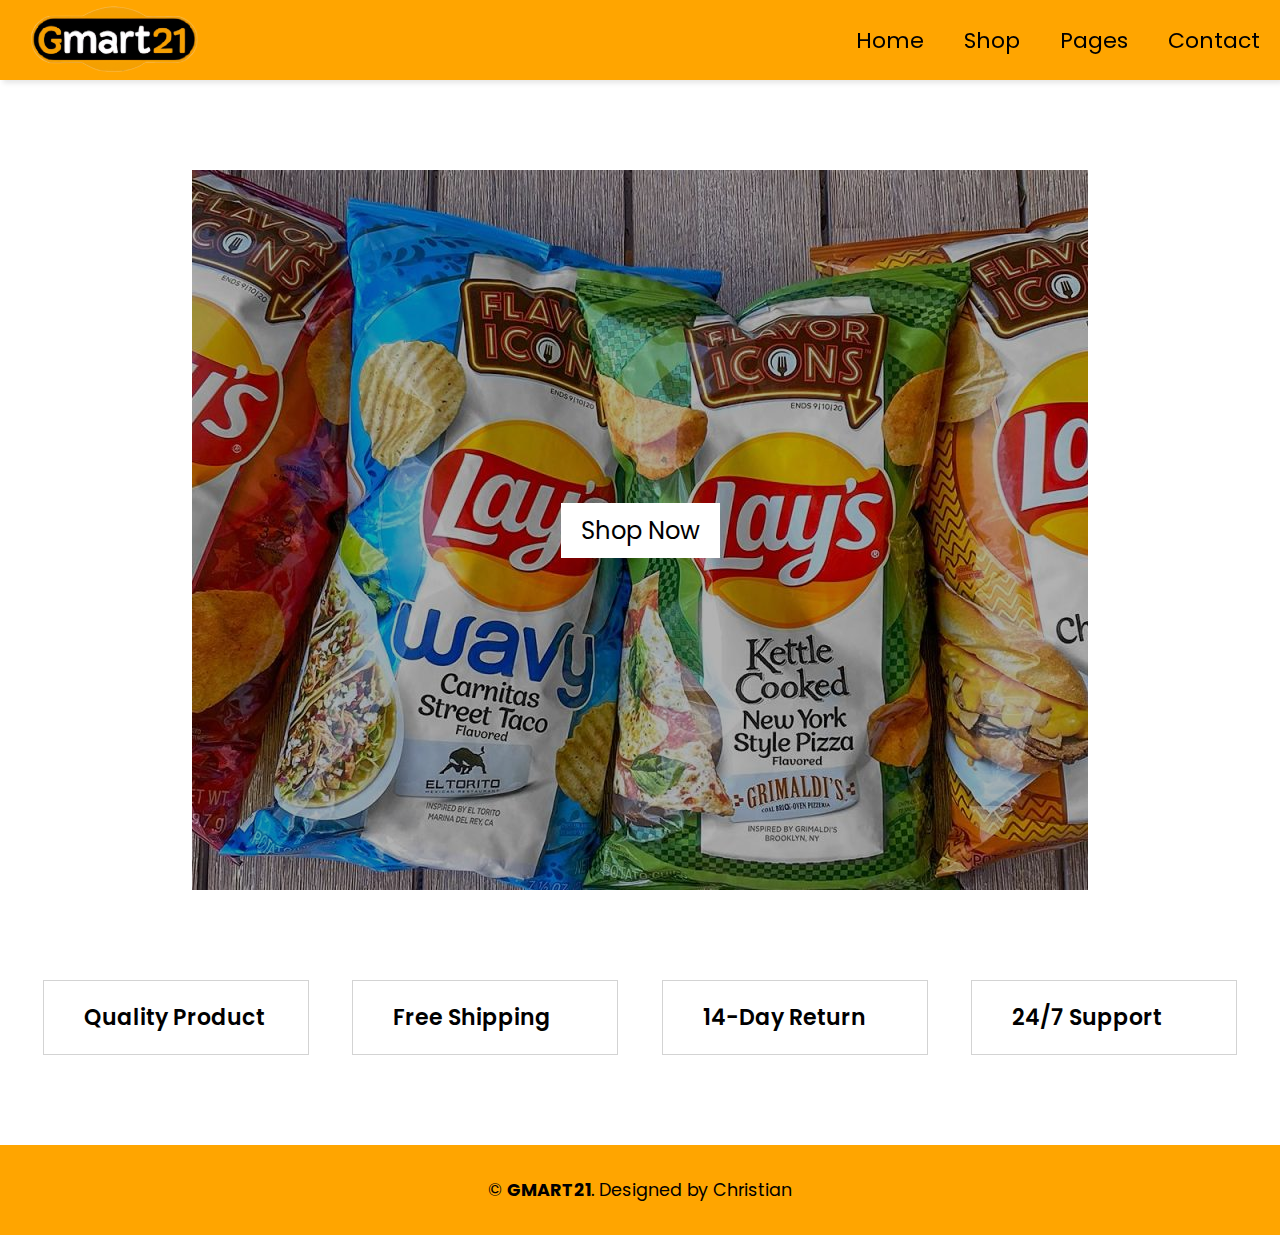
<file: index.html>
<!DOCTYPE html>
<html lang="en">
<head>
  <meta charset="UTF-8">
  <meta name="viewport" content="width=device-width, initial-scale=1.0">
  <title>Gmart21</title>
  <link rel="stylesheet" href="styles/header.css">
  <link rel="stylesheet" href="styles/general.css">
  <link rel="stylesheet" href="styles/index.css">
  <link rel="stylesheet" href="styles/footer.css">
  <link rel="stylesheet" href="https://cdnjs.cloudflare.com/ajax/libs/font-awesome/6.6.0/css/all.min.css" integrity="sha512-Kc323vGBEqzTmouAECnVceyQqyqdsSiqLQISBL29aUW4U/M7pSPA/gEUZQqv1cwx4OnYxTxve5UMg5GT6L4JJg==" crossorigin="anonymous" referrerpolicy="no-referrer" />
</head>
<body>
  <header>
    <nav>
      <ul class="sidebar">
        <li><a onclick="closeSidebar()"><i class="fa-solid fa-xmark"></i></a></li>
        <li><a href="#">Home</a></li>
        <li><a href="shop.html">Shop</a></li>
        <li><a href="shopping-cart.html">Cart</a></li>
        <li><a href="contact.html">Contact</a></li>
      </ul>
      <ul>
        <li><a href="index.html"><img src="images/gmart-logo.png" alt="logo"></a></li>
        <li class="hideOnMobile"><a href="#">Home</a></li>
        <li class="hideOnMobile"><a href="shop.html">Shop</a></li>
        <li class="hideOnMobile"><a>Pages</a>
          <ul>
            <li class="hideOnMobile"><a href="shopping-cart.html">Shopping Cart</a></li>
            <li class="hideOnMobile"><a href="checkout.html">Checkout</a></li>
          </ul>
        </li>
        <li class="hideOnMobile"><a href="contact.html">Contact</a></li>
        <li class="menuButton"><a onclick="showSidebar()"><i class="fa-solid fa-bars"></i></a></li>
      </ul>
    </nav>
  </header>
  <main>
    <section>
      <div class="background-container">
        <img class="background-image" src="images/lays.jpeg" alt="">
        <a class="shop-now-btn" href="shop.html">Shop Now</a>
      </div>
    </section>
    <section>
        <div class="service-container">
          <div class="services">
            <i class="fa-solid fa-check"></i>
            <div>Quality Product</div>
          </div>
          <div class="services">
            <i class="fa-solid fa-truck-fast"></i>
            <div>Free Shipping</div>
          </div>
          <div class="services">
            <i class="fa-solid fa-right-left"></i>
            <div>14-Day Return</div>
          </div>
          <div class="services">
            <i class="fa-solid fa-phone-volume"></i>
            <div>24/7 Support</div>
          </div>
        </div>
    </section>
  </main>
  <footer>
    <div class="footer-container">
      <div>&#169; <span>GMART21</span>. Designed by Christian</div>
    </div>
  </footer>
  <script src="scripts/index.js"></script>
</body>
</html>
</file>
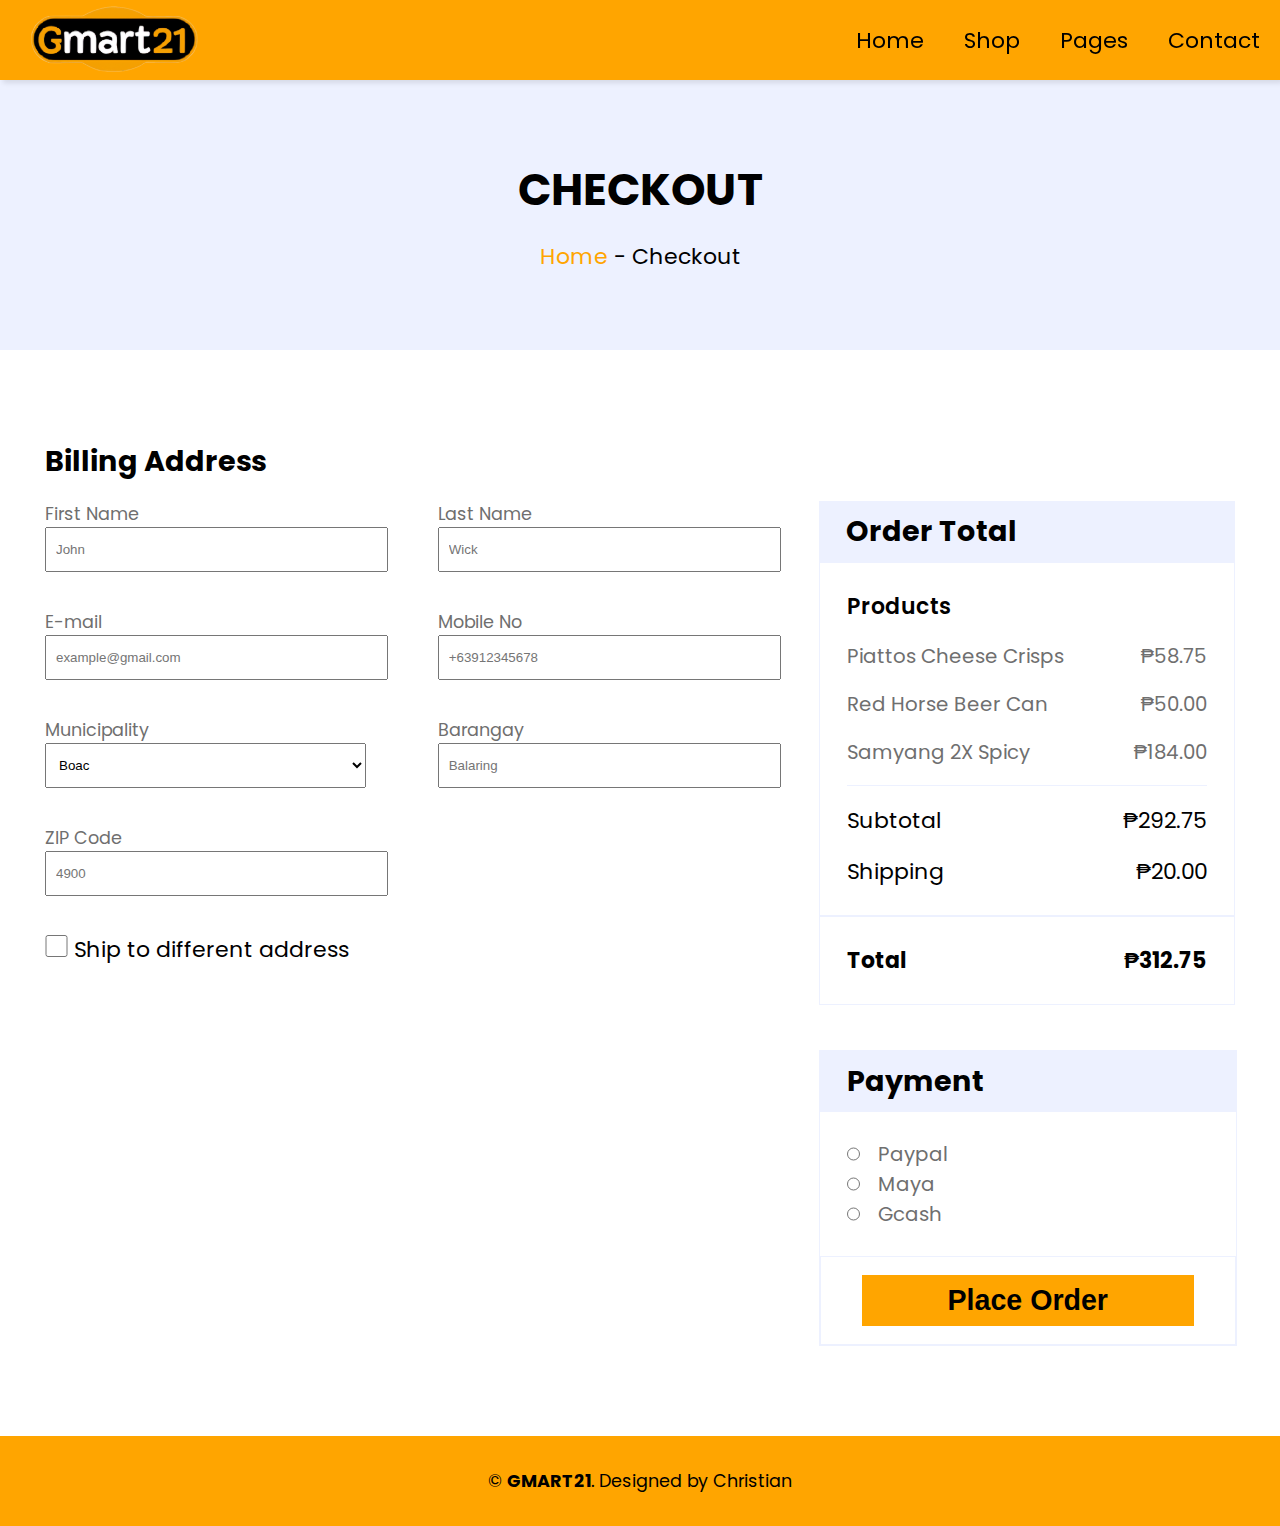
<file: checkout.html>
<!DOCTYPE html>
<html lang="en">
<head>
  <meta charset="UTF-8">
  <meta name="viewport" content="width=device-width, initial-scale=1.0">
  <title>Gmart21</title>
  <link rel="stylesheet" href="styles/header.css">
  <link rel="stylesheet" href="styles/general.css">
  <link rel="stylesheet" href="styles/checkout.css">
  <link rel="stylesheet" href="styles/footer.css">
  <link rel="stylesheet" href="https://cdnjs.cloudflare.com/ajax/libs/font-awesome/6.6.0/css/all.min.css" integrity="sha512-Kc323vGBEqzTmouAECnVceyQqyqdsSiqLQISBL29aUW4U/M7pSPA/gEUZQqv1cwx4OnYxTxve5UMg5GT6L4JJg==" crossorigin="anonymous" referrerpolicy="no-referrer" />
</head>
<body>
  <header>
    <nav>
      <ul class="sidebar">
        <li><a onclick="closeSidebar()"><i class="fa-solid fa-xmark"></i></a></li>
        <li><a href="index.html">Home</a></li>
        <li><a href="shop.html">Shop</a></li>
        <li><a href="shopping-cart.html">Cart</a></li>
        <li><a href="contact.html">Contact</a></li>
      </ul>
      <ul>
        <li><a href="index.html"><img src="images/gmart-logo.png" alt="logo"></a></li>
        <li class="hideOnMobile"><a href="index.html">Home</a></li>
        <li class="hideOnMobile"><a href="shop.html">Shop</a></li>
        <li class="hideOnMobile"><a>Pages</a>
          <ul>
            <li class="hideOnMobile"><a href="shopping-cart.html">Shopping Cart</a></li>
            <li class="hideOnMobile"><a href="shop.html">Checkout</a></li>
          </ul>
        </li>
        <li class="hideOnMobile"><a href="contact.html">Contact</a></li>
        <li class="menuButton"><a onclick="showSidebar()"><i class="fa-solid fa-bars"></i></a></li>
      </ul>
    </nav>
  </header>
  <main>
    <section class="header-section">
      <div class="header-container">
        <div class="header-title">CHECKOUT</div>
        <div><a href="index.html">Home</a> - Checkout</div>
      </div>
    </section>
    <section class="checkout-section">
      <div class="checkout-container">
        <div class="billing-title">Billing Address</div>
        <div class="billing-address-container">
          <div class="title-input">
            <div>First Name</div>
            <input type="text" placeholder="John">
          </div>
          <div class="title-input">
            <div>Last Name</div>
            <input type="text" placeholder="Wick">
          </div>
          <div class="title-input">
            <div>E-mail</div>
            <input type="text" placeholder="example@gmail.com">
          </div>
          <div class="title-input">
            <div>Mobile No</div>
            <input type="text" placeholder="+63912345678">
          </div>
          <div class="title-input">
            <div>Municipality</div>
            <select class="custom-select">
              <option selected>Boac</option>
              <option>Gasan</option>
              <option>Mogpog</option>
              <option>Sta.Cruz</option>
              <option>Buenavista</option>
              <option>Torrijos</option>
            </select>
          </div>
          <div class="title-input">
            <div>Barangay</div>
            <input type="text" placeholder="Balaring">
          </div>
          <div class="title-input">
            <div>ZIP Code</div>
            <input type="text" placeholder="4900">
          </div> 
          <!--collapsibleForm-->
          <div class="toggle-form-container">
            <div class="toggle-form" for="toggleForm">
              <input type="checkbox" id="toggleForm"> Ship to different address
            </div>
            <div id="collapsibleForm">
              <div class="shipping-address-title">Shipping Address</div>
              <div class="collapse-form">
                <div class="title-input">
                  <div>First Name</div>
                  <input type="text" placeholder="John">
                </div>
                <div class="title-input">
                  <div>Last Name</div>
                  <input type="text" placeholder="Wick">
                </div>
                <div class="title-input">
                  <div>E-mail</div>
                  <input type="text" placeholder="example@gmail.com">
                </div>
                <div class="title-input">
                  <div>Mobile No</div>
                  <input type="text" placeholder="+63912345678">
                </div>
                <div class="title-input">
                  <div>Municipality</div>
                  <select class="custom-select">
                    <option selected>Boac</option>
                    <option>Gasan</option>
                    <option>Mogpog</option>
                    <option>Sta.Cruz</option>
                    <option>Buenavista</option>
                    <option>Torrijos</option>
                  </select>
                </div>
                <div class="title-input">
                  <div>Barangay</div>
                  <input type="text" placeholder="Balaring">
                </div>
                <div class="title-input">
                  <div>ZIP Code</div>
                  <input type="text" placeholder="4900">
                </div> 
              </div>
            </div>
          </div>
        </div>    
        <!--Receipt-->
        <div class="order-and-total-container">
          <div class="order-container">
            <div class="order-title">Order Total</div>
            <div class="products-receipt">
              <div class="product-title">Products</div>
              <div class="order-space-between">
                <div>Piattos Cheese Crisps</div>
                <div>&#8369;58.75</div>
              </div>
              <div class="order-space-between">
                <div>Red Horse Beer Can</div>
                <div>&#8369;50.00</div>
              </div>
              <div class="order-space-between">
                <div>Samyang 2X Spicy</div>
                <div>&#8369;184.00</div>
              </div>
              <div class="subtotal-space-between">
                <div>Subtotal</div>
                <div>&#8369;292.75</div>
              </div>
              <div class="shipping-space-between">
                <div>Shipping</div>
                <div>&#8369;20.00</div>
              </div>
            </div>
            <div class="order-total">
              <div>Total</div>
              <div>&#8369;312.75</div>
            </div>
          </div>
          <div class="payment-container">
            <div class="payment-title">Payment</div>
            <div class="payment-option-container">
              <div class="payment-option">
                <input type="radio" name="payment" id="">
                <div>Paypal</div>
              </div>
              <div class="payment-option">
                <input type="radio" name="payment" id="">
                <div>Maya</div>
              </div>
              <div class="payment-option">
                <input type="radio" name="payment" id="">
                <div>Gcash</div>
              </div>
            </div>
            <div class="place-order-container">
              <button>Place Order</button>
            </div>
          </div>
        </div>
        
      </div>
    </section>
  </main>
  <footer>
    <div class="footer-container">
      <div>&#169; <span>GMART21</span>. Designed by Christian</div>
    </div>
  </footer>
  <script src="scripts/index.js"></script>
  <script src="scripts/checkout.js"></script>
</body>
</html>
</file>
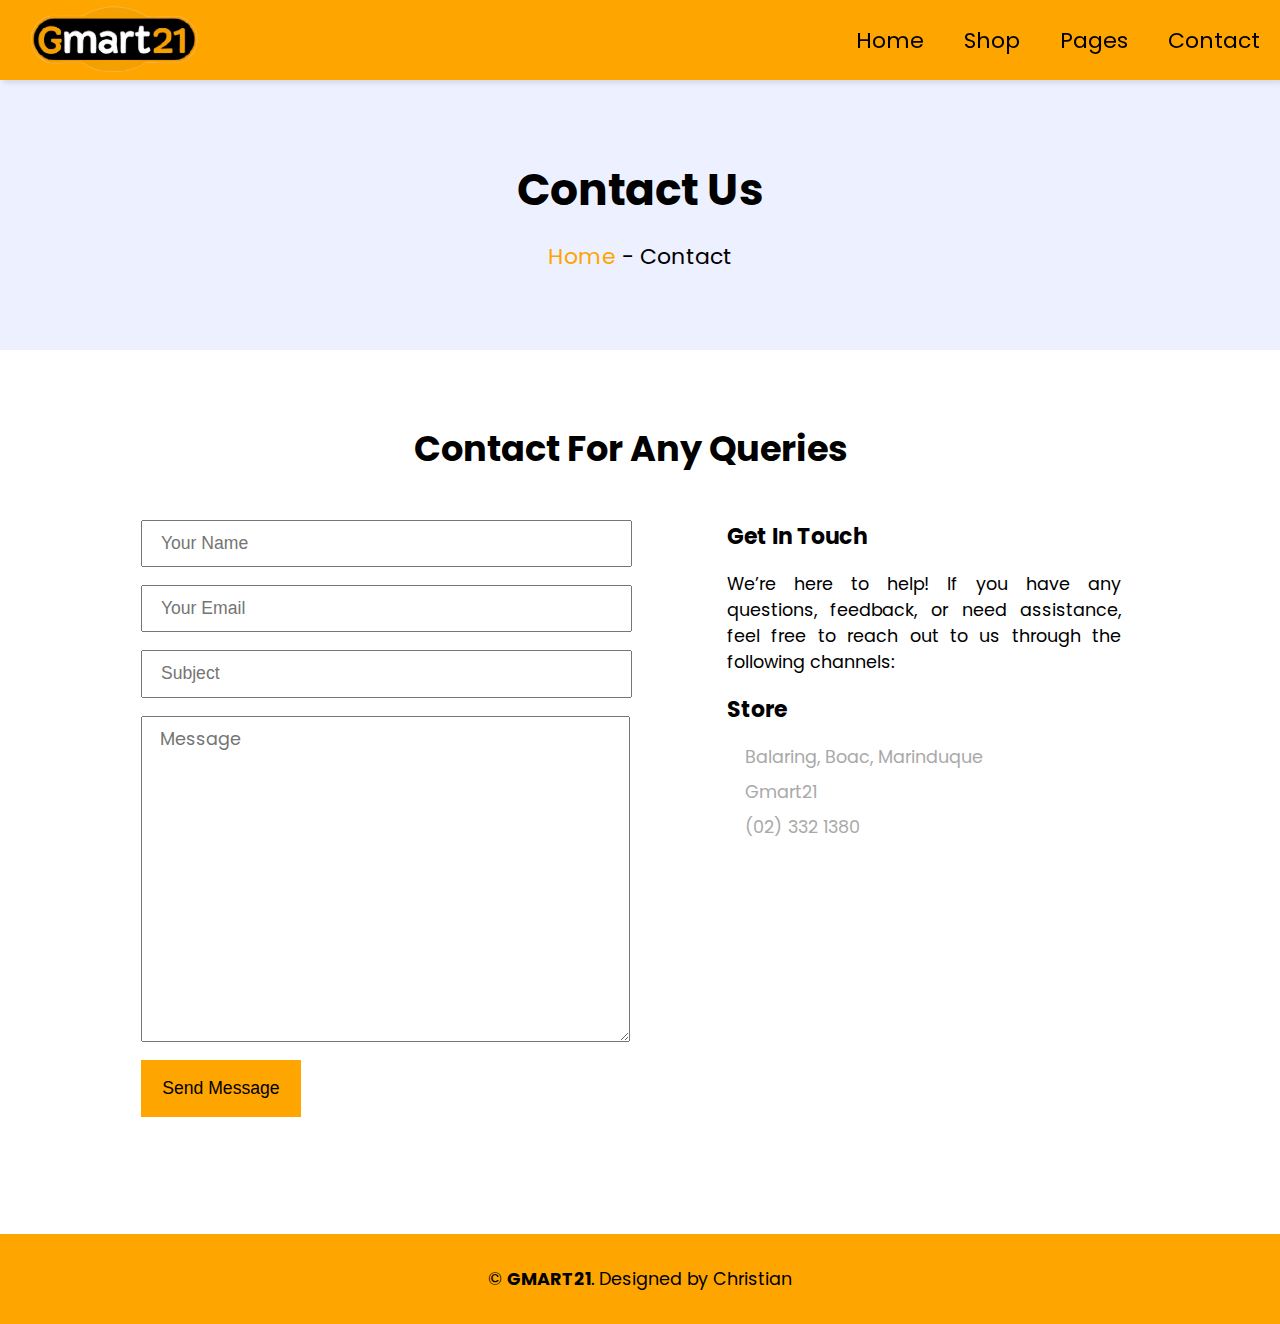
<file: contact.html>
<!DOCTYPE html>
<html lang="en">
<head>
  <meta charset="UTF-8">
  <meta name="viewport" content="width=device-width, initial-scale=1.0">
  <title>Gmart21</title>
  <link rel="stylesheet" href="styles/header.css">
  <link rel="stylesheet" href="styles/general.css">
  <link rel="stylesheet" href="styles/contact.css">
  <link rel="stylesheet" href="styles/footer.css">
  <link rel="stylesheet" href="https://cdnjs.cloudflare.com/ajax/libs/font-awesome/6.6.0/css/all.min.css" integrity="sha512-Kc323vGBEqzTmouAECnVceyQqyqdsSiqLQISBL29aUW4U/M7pSPA/gEUZQqv1cwx4OnYxTxve5UMg5GT6L4JJg==" crossorigin="anonymous" referrerpolicy="no-referrer" />
</head>
<body>
  <header>
    <nav>
      <ul class="sidebar">
        <li><a onclick="closeSidebar()"><i class="fa-solid fa-xmark"></i></a></li>
        <li><a href="index.html">Home</a></li>
        <li><a href="shop.html">Shop</a></li>
        <li><a href="shopping-cart.html">Cart</a></li>
        <li><a href="#">Contact</a></li>
      </ul>
      <ul>
        <li><a href="index.html"><img src="images/gmart-logo.png" alt="logo"></a></li>
        <li class="hideOnMobile"><a href="index.html">Home</a></li>
        <li class="hideOnMobile"><a href="shop.html">Shop</a></li>
        <li class="hideOnMobile"><a>Pages</a>
          <ul>
            <li class="hideOnMobile"><a href="shopping-cart.html">Shopping Cart</a></li>
            <li class="hideOnMobile"><a href="checkout.html">Checkout</a></li>
          </ul>
        </li>
        <li class="hideOnMobile"><a href="#">Contact</a></li>
        <li class="menuButton"><a onclick="showSidebar()"><i class="fa-solid fa-bars"></i></a></li>
      </ul>
    </nav>
  </header>
  <main>
    <section class="header-section">
      <div class="header-container">
        <div class="header-title">Contact Us</div>
        <div><a href="index.html">Home</a> - Contact</div>
      </div>
    </section>
    <section class="contact-queries-section">
      <div class="contact-queries-container">
        <div class="contact-title">Contact For Any Queries</div>
        <div class="form">
          <div class="input-form">
            <input type="text" placeholder="Your Name">
            <input type="text" placeholder="Your Email">
            <input type="text" placeholder="Subject">
            <textarea id="" placeholder="Message"></textarea>
            <button>Send Message</button>
          </div>
          <div class="info-form">
            <div class="info-title">Get In Touch</div>
            <div class="info-description">We’re here to help! If you have any questions, feedback, or need assistance, feel free to reach out to us through the following channels:</div>
            <div class="info-title">Store</div>
            <div class="contact-info">
              <i class="fa-solid fa-location-dot"></i>
              Balaring, Boac, Marinduque
            </div>
            <div class="contact-info">
              <i class="fa-brands fa-facebook"></i>
              Gmart21
            </div>
            <div class="contact-info">
              <i class="fa-solid fa-phone"></i>
              (02) 332 1380
            </div>
          </div>
        </div>
      </div>
    </section>
  </main>
  <footer>
    <div class="footer-container">
      <div>&#169; <span>GMART21</span>. Designed by Christian</div>
    </div>
  </footer>
  <script src="scripts/index.js"></script>
</body>
</html>
</file>
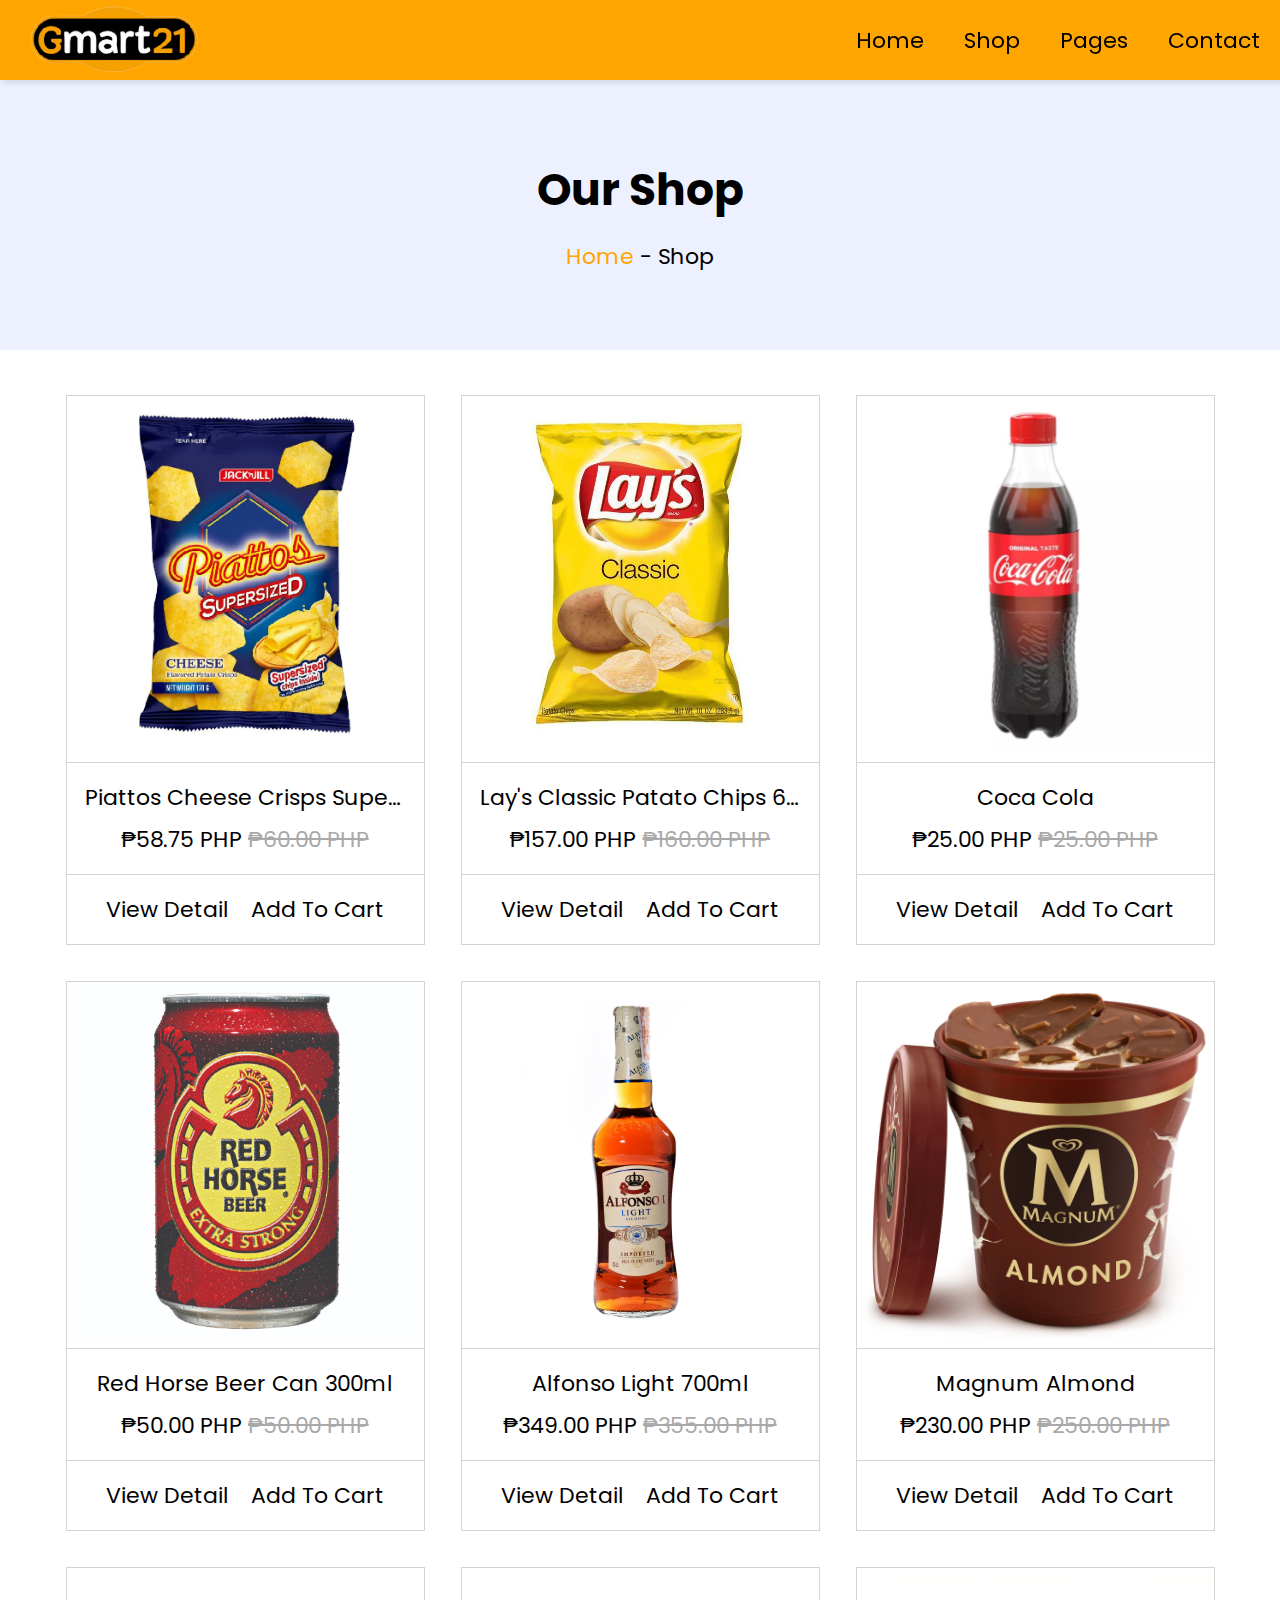
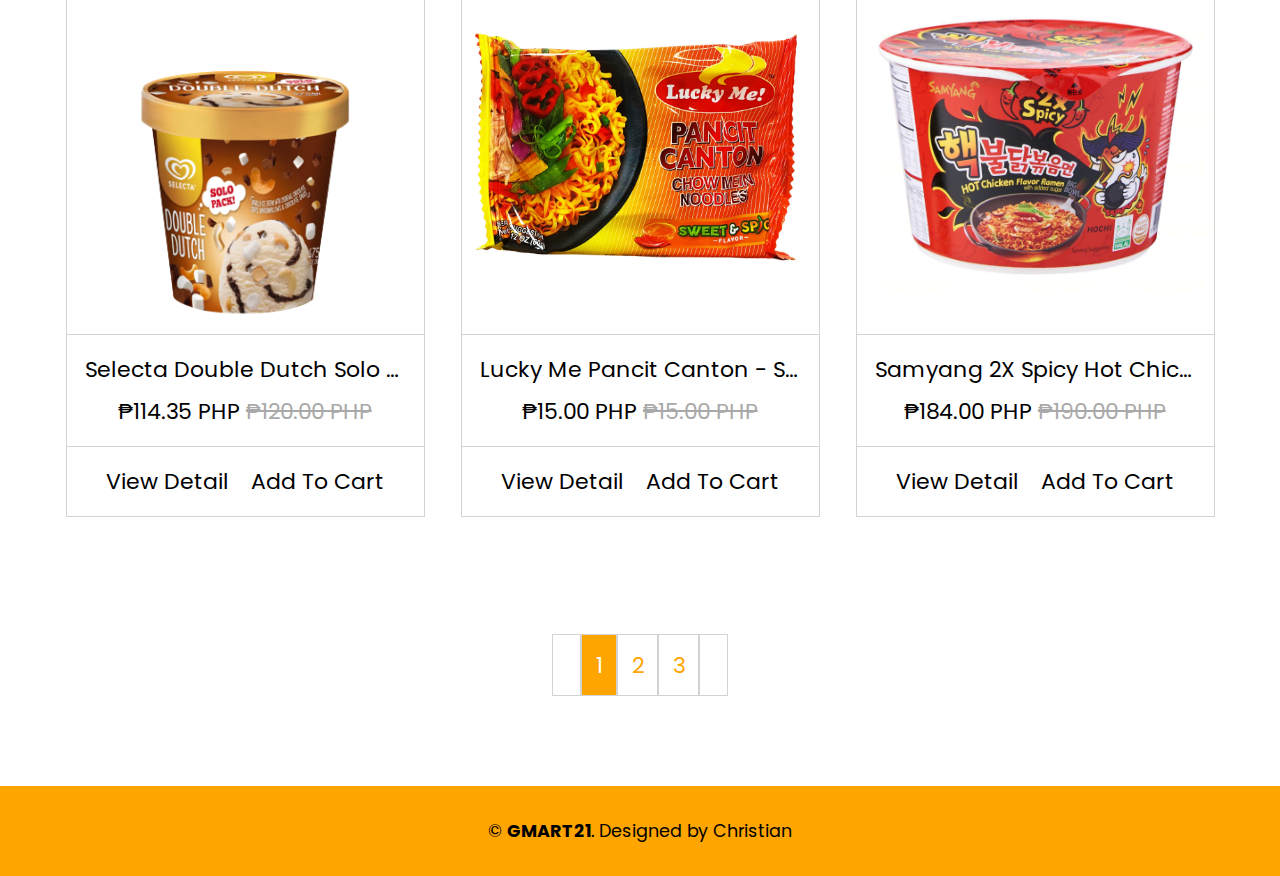
<file: shop.html>
<!DOCTYPE html>
<html lang="en">
<head>
  <meta charset="UTF-8">
  <meta name="viewport" content="width=device-width, initial-scale=1.0">
  <title>Gmart21</title>
  <link rel="stylesheet" href="styles/header.css">
  <link rel="stylesheet" href="styles/general.css">
  <link rel="stylesheet" href="styles/shop.css">
  <link rel="stylesheet" href="styles/footer.css">
  <link rel="stylesheet" href="https://cdnjs.cloudflare.com/ajax/libs/font-awesome/6.6.0/css/all.min.css" integrity="sha512-Kc323vGBEqzTmouAECnVceyQqyqdsSiqLQISBL29aUW4U/M7pSPA/gEUZQqv1cwx4OnYxTxve5UMg5GT6L4JJg==" crossorigin="anonymous" referrerpolicy="no-referrer" />
</head>
<body>
  <header>
    <nav>
      <ul class="sidebar">
        <li><a onclick="closeSidebar()"><i class="fa-solid fa-xmark"></i></a></li>
        <li><a href="index.html">Home</a></li>
        <li><a href="#">Shop</a></li>
        <li><a href="shopping-cart.html">Cart</a></li>
        <li><a href="contact.html">Contact</a></li>
      </ul>
      <ul>
        <li><a href="index.html"><img src="images/gmart-logo.png" alt="logo"></a></li>
        <li class="hideOnMobile"><a href="index.html">Home</a></li>
        <li class="hideOnMobile"><a href="#">Shop</a></li>
        <li class="hideOnMobile"><a href="#pages-section">Pages</a>
          <ul>
            <li class="hideOnMobile"><a href="shopping-cart.html">Shopping Cart</a></li>
            <li class="hideOnMobile"><a href="checkout.html">Checkout</a></li>
          </ul>
        </li>
        <li class="hideOnMobile"><a href="contact.html">Contact</a></li>
        <li class="menuButton"><a onclick="showSidebar()"><i class="fa-solid fa-bars"></i></a></li>
      </ul>
    </nav>
  </header>
  <main>
    <section class="header-section">
      <div class="header-container">
        <div class="header-title">Our Shop</div>
        <div><a href="index.html">Home</a> - Shop</div>
      </div>
    </section>
    <section class="item-section">
      <div class="item-container">
        <div class="item">
          <img src="images/snack-1.jpg" alt="Piattos">
          <div class="item-info">
            <div class="item-name">Piattos Cheese Crisps Supersized 170g</div>
          <div>&#8369;58.75 PHP <span>&#8369;60.00 PHP</span></div>
          </div>
          <div class="details-and-cart">
            <div>
              <i class="fa-solid fa-eye"></i>
              <a href="">View Detail</a>
            </div>
            <div>
              <i class="fa-solid fa-cart-shopping"></i>
              <a href="">Add To Cart</a>
            </div>
          </div>
        </div>

        <div class="item">
          <img src="images/snack-2.jpg" alt="Piattos">
          <div class="item-info">
            <div class="item-name">Lay's Classic Patato Chips 6.5oz</div>
          <div>&#8369;157.00 PHP <span>&#8369;160.00 PHP</span></div>
          </div>
          <div class="details-and-cart">
            <div>
              <i class="fa-solid fa-eye"></i>
              <a href="">View Detail</a>
            </div>
            <div>
              <i class="fa-solid fa-cart-shopping"></i>
              <a href="">Add To Cart</a>
            </div>
          </div>
        </div>

        <div class="item">
          <img src="images/drinks-1.png" alt="Piattos">
          <div class="item-info">
            <div class="item-name">Coca Cola</div>
            <div>&#8369;25.00 PHP <span>&#8369;25.00 PHP</span></div>
          </div>
          <div class="details-and-cart">
            <div>
              <i class="fa-solid fa-eye"></i>
              <a href="">View Detail</a>
            </div>
            <div>
              <i class="fa-solid fa-cart-shopping"></i>
              <a href="">Add To Cart</a>
            </div>
          </div>
        </div>

        <div class="item">
          <img src="images/drinks-2.png" alt="Piattos">
          <div class="item-info">
            <div class="item-name">Red Horse Beer Can 300ml</div>
            <div>&#8369;50.00 PHP <span>&#8369;50.00 PHP</span></div>
          </div>
          <div class="details-and-cart">
            <div>
              <i class="fa-solid fa-eye"></i>
              <a href="">View Detail</a>
            </div>
            <div>
              <i class="fa-solid fa-cart-shopping"></i>
              <a href="">Add To Cart</a>
            </div>
          </div>
        </div>

        <div class="item">
          <img src="images/drinks-3.jpg" alt="Piattos">
          <div class="item-info">
            <div class="item-name">Alfonso Light 700ml</div>
            <div>&#8369;349.00 PHP <span>&#8369;355.00 PHP</span></div>
          </div>
          <div class="details-and-cart">
            <div>
              <i class="fa-solid fa-eye"></i>
              <a href="">View Detail</a>
            </div>
            <div>
              <i class="fa-solid fa-cart-shopping"></i>
              <a href="">Add To Cart</a>
            </div>
          </div>
        </div>

        <div class="item">
          <img src="images/ice-cream-1.jpg" alt="Piattos">
          <div class="item-info">
            <div class="item-name">Magnum Almond</div>
            <div>&#8369;230.00 PHP <span>&#8369;250.00 PHP</span></div>
          </div>
          <div class="details-and-cart">
            <div>
              <i class="fa-solid fa-eye"></i>
              <a href="">View Detail</a>
            </div>
            <div>
              <i class="fa-solid fa-cart-shopping"></i>
              <a href="">Add To Cart</a>
            </div>
          </div>
        </div>

        <div class="item">
          <img src="images/ice-cream-2.jpg" alt="Piattos">
          <div class="item-info">
            <div class="item-name">Selecta Double Dutch Solo Pack 475ml</div>
            <div>&#8369;114.35 PHP <span>&#8369;120.00 PHP</span></div>
          </div>
          <div class="details-and-cart">
            <div>
              <i class="fa-solid fa-eye"></i>
              <a href="">View Detail</a>
            </div>
            <div>
              <i class="fa-solid fa-cart-shopping"></i>
              <a href="">Add To Cart</a>
            </div>
          </div>
        </div>

        <div class="item">
          <img src="images/Instant_Goods-1.jpg" alt="Piattos">
          <div class="item-info">
            <div class="item-name">Lucky Me Pancit Canton - Sweet & Spicy Flavor 2.12oz</div>
            <div>&#8369;15.00 PHP <span>&#8369;15.00 PHP</span></div>
          </div>
          <div class="details-and-cart">
            <div>
              <i class="fa-solid fa-eye"></i>
              <a href="">View Detail</a>
            </div>
            <div>
              <i class="fa-solid fa-cart-shopping"></i>
              <a href="">Add To Cart</a>
            </div>
          </div>
        </div>

        <div class="item">
          <img src="images/Instant_Goods-2.jpg" alt="Piattos">
          <div class="item-info">
            <div class="item-name">Samyang 2X Spicy Hot Chicken Big Bowl - Buldak Ramen (105g)</div>
          <div>&#8369;184.00 PHP <span>&#8369;190.00 PHP</span></div>
          </div>
          <div class="details-and-cart">
            <div>
              <i class="fa-solid fa-eye"></i>
              <a href="">View Detail</a>
            </div>
            <div>
              <i class="fa-solid fa-cart-shopping"></i>
              <a href="">Add To Cart</a>
            </div>
          </div>
        </div>
      </div>
    </section>
    <section class="page-navigation-section">
      <div class="page-navigation-container">
        <a href="" class="page-not-active"><i class="fa-solid fa-angles-left"></i></a>
        <a href="" class="page-active">1</a>
        <a href="" class="page-not-active">2</a>
        <a href="" class="page-not-active">3</a>
        <a href="" class="page-not-active"><i class="fa-solid fa-angles-right"></i></a>
      </div>
    </section>
  </main>
  <footer>
    <div class="footer-container">
      <div>&#169; <span>GMART21</span>. Designed by Christian</div>
    </div>
  </footer>
  <script src="scripts/index.js"></script>
</body>
</html>
</file>
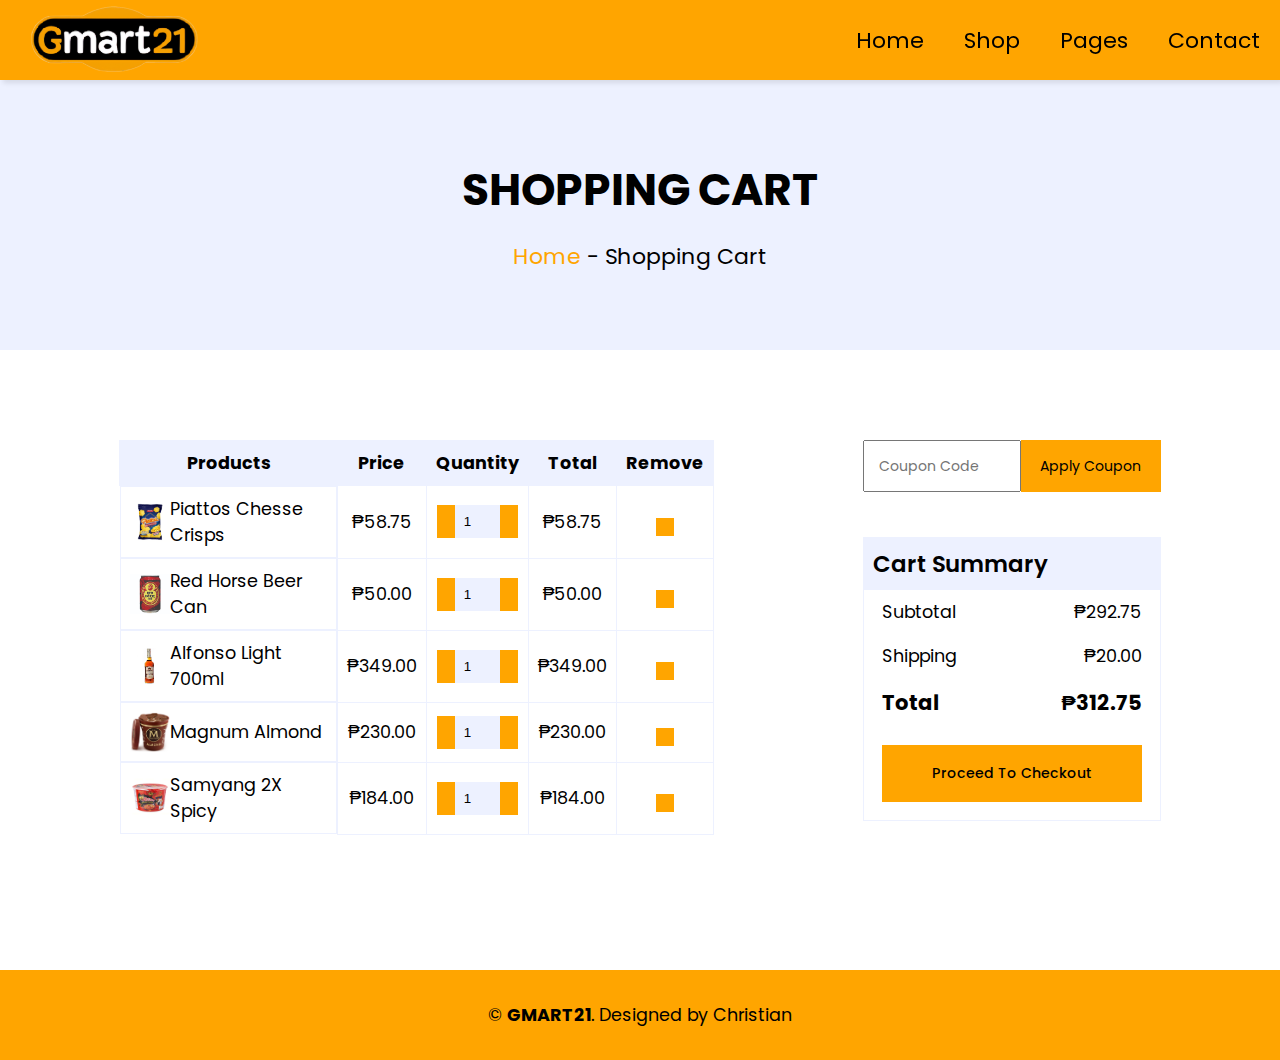
<file: shopping-cart.html>
<!DOCTYPE html>
<html lang="en">
<head>
  <meta charset="UTF-8">
  <meta name="viewport" content="width=device-width, initial-scale=1.0">
  <title>Gmart21</title>
  <link rel="stylesheet" href="styles/header.css">
  <link rel="stylesheet" href="styles/general.css">
  <link rel="stylesheet" href="styles/shopping-cart.css">
  <link rel="stylesheet" href="styles/footer.css">
  <link rel="stylesheet" href="https://cdnjs.cloudflare.com/ajax/libs/font-awesome/6.6.0/css/all.min.css" integrity="sha512-Kc323vGBEqzTmouAECnVceyQqyqdsSiqLQISBL29aUW4U/M7pSPA/gEUZQqv1cwx4OnYxTxve5UMg5GT6L4JJg==" crossorigin="anonymous" referrerpolicy="no-referrer" />
</head>
<body>
  <header>
    <nav>
      <ul class="sidebar">
        <li><a onclick="closeSidebar()"><i class="fa-solid fa-xmark"></i></a></li>
        <li><a href="index.html">Home</a></li>
        <li><a href="shop.html">Shop</a></li>
        <li><a href="shopping-cart.html">Cart</a></li>
        <li><a href="contact.html">Contact</a></li>
      </ul>
      <ul>
        <li><a href="index.html"><img src="images/gmart-logo.png" alt="logo"></a></li>
        <li class="hideOnMobile"><a href="index.html">Home</a></li>
        <li class="hideOnMobile"><a href="shop.html">Shop</a></li>
        <li class="hideOnMobile"><a>Pages</a>
          <ul>
            <li class="hideOnMobile"><a href="shopping-cart.html">Shopping Cart</a></li>
            <li class="hideOnMobile"><a href="shop.html">Checkout</a></li>
          </ul>
        </li>
        <li class="hideOnMobile"><a href="contact.html">Contact</a></li>
        <li class="menuButton"><a onclick="showSidebar()"><i class="fa-solid fa-bars"></i></a></li>
      </ul>
    </nav>
  </header>
  <main>
    <section class="header-section">
      <div class="header-container">
        <div class="header-title">SHOPPING CART</div>
        <div><a href="index.html">Home</a> - Shopping Cart</div>
      </div>
    </section>
    <section class="cart-details-section">
      <div class="cart-details-container">
        <table class="content-table">
          <thead>
            <tr>
              <th>Products</th>
              <th>Price</th>
              <th>Quantity</th>
              <th>Total</th>
              <th>Remove</th>
            </tr>
          </thead>
          <tbody>
            <tr>
              <td><img class="item-img" src="images/snack-1.jpg" alt="">Piattos Chesse Crisps</td>
              <td>&#8369;58.75</td>
              <td>
                <div class="quantity-container">
                  <button class="quantity-btn"><i class="fa-solid fa-minus"></i></button>
                  <input class="quantity-input" type="number" value="1">
                  <button class="quantity-btn"><i class="fa-solid fa-plus"></i></button>
                </div>
              </td>
              <td>&#8369;58.75</td>
              <td><button class="remove-btn"><i class="fa-solid fa-xmark"></i></button></td>
            </tr>
            <tr>
              <td><img class="item-img" src="images/drinks-2.png" alt="">Red Horse Beer Can</td>
              <td>&#8369;50.00</td>
              <td>
                <div class="quantity-container">
                  <button class="quantity-btn"><i class="fa-solid fa-minus"></i></button>
                  <input class="quantity-input" type="number" value="1">
                  <button class="quantity-btn"><i class="fa-solid fa-plus"></i></button>
                </div>
              </td>
              <td>&#8369;50.00</td>
              <td><button class="remove-btn"><i class="fa-solid fa-xmark"></i></button></td>
            </tr>
            <tr>
              <td><img class="item-img" src="images/drinks-3.jpg" alt="">Alfonso Light 700ml</td>
              <td>&#8369;349.00</td>
              <td>
                <div class="quantity-container">
                  <button class="quantity-btn"><i class="fa-solid fa-minus"></i></button>
                  <input class="quantity-input" type="number" value="1">
                  <button class="quantity-btn"><i class="fa-solid fa-plus"></i></button>
                </div>
              </td>
              <td>&#8369;349.00</td>
              <td><button class="remove-btn"><i class="fa-solid fa-xmark"></i></button></td>
            </tr>
            <tr>
              <td><img class="item-img" src="images/ice-cream-1.jpg" alt="">Magnum Almond</td>
              <td>&#8369;230.00</td>
              <td>
                <div class="quantity-container">
                  <button class="quantity-btn"><i class="fa-solid fa-minus"></i></button>
                  <input class="quantity-input" type="number" value="1">
                  <button class="quantity-btn"><i class="fa-solid fa-plus"></i></button>
                </div>
              </td>
              <td>&#8369;230.00</td>
              <td><button class="remove-btn"><i class="fa-solid fa-xmark"></i></button></td>
            </tr>
            <tr>
              <td><img class="item-img" src="images/Instant_Goods-2.jpg" alt="">Samyang 2X Spicy</td>
              <td>&#8369;184.00</td>
              <td>
                <div class="quantity-container">
                  <button class="quantity-btn"><i class="fa-solid fa-minus"></i></button>
                  <input class="quantity-input" type="number" value="1">
                  <button class="quantity-btn"><i class="fa-solid fa-plus"></i></button>
                </div>
              </td>
              <td>&#8369;184.00</td>
              <td><button class="remove-btn"><i class="fa-solid fa-xmark"></i></button></td>
            </tr>
          </tbody>
        </table>
        <div class="cart-summary-container">
          <div class="coupon-container">
            <input type="text" placeholder="Coupon Code" >
            <button>Apply Coupon</button>
          </div>
          <div class="cart-summary-receipt">
            <div class="cart-summary-title">Cart Summary</div>
            <div>
              <div class="cart-space-between">
                <div>Subtotal</div>
                <div>&#8369;292.75</div>
              </div>
              <div class="cart-space-between">
                <div>Shipping</div>
                <div>&#8369;20.00</div>
              </div>
            </div>
            <div class="cart-total-space-between">
              <div>Total</div>
              <div>&#8369;312.75</div>
            </div>
            <button onclick="location.href='checkout.html'" type="button">Proceed To Checkout</button>
          </div>
        </div>
      </div>
    </section>
  </main>
  <footer>
    <div class="footer-container">
      <div>&#169; <span>GMART21</span>. Designed by Christian</div>
    </div>
  </footer>
  <script src="scripts/index.js"></script>
</body>
</html>
</file>
<file: styles/header.css>
*{
  margin: 0;
  padding: 0;
}

nav{
  position: fixed;
  top: 0px;
  left: 0px;
  right: 0px;
  background-color: orange;
  box-shadow: 3px 3px 5px rgba(0, 0, 0, 0.1);
  z-index: 100;
}

nav ul{
  list-style: none;
  display: flex;
  justify-content: flex-end;
  margin: 0;
  padding-top: 5px;
  padding-bottom: 5px;
}

nav ul li{
  height: 70px;
  float: left;
}


nav ul li a{
  height: 100%;
  padding: 0 20px;
  text-decoration: none;
  color: black;
  display: flex;
  align-items: center;
}

nav ul li a:hover{
  color: #f0f0f0;
}


ul li ul{
  position: absolute;
  background-color: orange;
  flex-direction: column;
  top: 80px;
  width: 250px;
  display: none;
}

ul li:hover ul{
  display: block;
}

ul li ul li a{
  position: relative;
}

nav li:first-child{
  margin-right: auto;
}

nav img{
  height: 120%;
  margin-left: 10px;
}

.fa-bars{
  font-size: 24px;
  margin-right: 10px;
}

.sidebar{
  position: fixed;
  top: 0px;
  right: 0px;
  bottom: 0px;
  width: 55%;
  background-color: orange;
  backdrop-filter: blur(10px);
  box-shadow: -10px 0 10px rgba(0, 0, 0, 0.1);
  display: none;
  flex-direction: column;
  align-items: flex-start;
  justify-content:flex-start;
}

.sidebar li{
  width: 100%;
}

.sidebar :first-child{
  margin-left: auto;
  margin-right: 5px;
  font-size: 24px;
}

.menuButton{
  display: none;
}




/* Styles for extra small devices */
@media (max-width: 575px) {
  .hideOnMobile{
    display: none;
  }

  .menuButton{
    display: block;
  }
}
</file>
<file: styles/general.css>
@import url('https://fonts.googleapis.com/css2?family=Poppins:ital,wght@0,100;0,200;0,300;0,400;0,500;0,600;0,700;0,800;0,900;1,100;1,200;1,300;1,400;1,500;1,600;1,700;1,800;1,900&display=swap');

html{
  scroll-behavior: smooth;
}

body{
  padding-top: 80px;
  margin: 0;
  font-family: "Poppins", sans-serif;
  font-size: 1rem;
  background-color: white;
}


/* Styles for extra small devices */
@media (max-width: 575px) {
  body{
    font-size: 0.77rem;
  }
}

/* Styles for small devices */
@media (min-width: 576px) and (max-width: 767px) {
  body{
    font-size: 1rem;
  }
}

/* Styles for medium devices */
@media (min-width: 768px) and (max-width: 991px)  {
  body{
    font-size: 1.125rem;
  }
}

/* Styles for large devices */
@media (min-width: 992px) and (max-width: 1199px)   {
  body{
    font-size: 1.25rem;
  }
}

/* Styles for extra large devices */
@media (min-width: 1200px) {
  body{
    font-size: 1.375rem;
  }
}

/* Styles for extra extra large devices */
@media (min-width: 1400px) {
  body{
    font-size: 1.45rem;
  }
}

/* Ultra HD Devices (4K) */
@media (min-width: 1601px) and (max-width: 2560px) {
  body {
      font-size: 1.5rem; 
  }
}
</file>
<file: styles/index.css>
.background-container{
  height: 100vh;
  display: flex;
  justify-content: center;
  align-items: center;
}

.background-image{
  display: relative;
  height: 80%;
  width: 70%;
  object-fit: cover;
  filter: brightness(70%);
}

/* Styles for extra small devices */
@media (max-width: 575px) {
  .background-container{
    height: 80vh;
  }
  .background-image{
    height: 60%;
    width: 70%;
  }
}

.shop-now-btn{
  position: absolute;
  background-color: white;
  color: black;
  text-decoration: none;
  padding: 10px 20px;
  font-size: 1.1em;
  border: none;
  cursor: pointer;
}

.shop-now-btn:hover{
  background-color: lightgray;
}

.service-container{
  display: flex;
  justify-content: space-evenly;
  flex-wrap: wrap;
  gap: 2vh;
  padding-left: 2vh;
  padding-right: 2vh;
  margin-bottom: 10vh;
}

.services{
  display: flex;
  align-items: center;
  border: 1px solid lightgray;
  height: 100%;
  width: 18%;
  padding: 20px 20px;
}

/* Styles for extra small devices */
@media (max-width: 575px) {
  .services{
    width: 70%;
    padding: 20px 20px;
  }
}

/* Styles for small devices */
@media (min-width: 576px) and (max-width: 1106px) {
  .services{
    width: 35%;
    padding: 20px 20px;
  }
}

.services i{
  font-size: 2em;
  font-weight: bold;
  color: orange;
}
.services div{
  margin-left: 20px;
  font-weight: 600;
}
</file>
<file: styles/footer.css>
.footer-container{
  background-color: orange;
  height: 10vh;
  display: flex;
  justify-content: center;
  align-items: center;
}

.footer-container div{
  font-size: 0.8em;
}

.footer-container span{
  font-weight: bold;
}
</file>
<file: styles/checkout.css>
.header-container{
  height: 30vh;
  background-color: rgb(237, 241, 255);
  display: flex;
  flex-direction: column;
  justify-content: center;
  align-items: center;
}

.header-title{
  font-size: 2em;
  font-weight: bold;
  margin-bottom: 2vh;
}

.header-container a{
  color: orange;
  text-decoration: none;
}

.header-container a:hover{
  color: rgb(197, 131, 124);
}

.checkout-section{
  display: flex;
  justify-content: space-between;
  padding: 10vh 5vh 10vh 5vh;
  flex-wrap: wrap;
}

.checkout-container{
  display: flex;
  flex-wrap: wrap;
  justify-content: space-between;
}
.billing-title {
  width: 50%;
  font-size: 1.3em;
  font-weight: bold;
  margin-bottom: 2vh;
}

.billing-address-container{
  display: flex;
  flex-wrap: wrap;
  justify-content: space-between;
  align-self: flex-start;
  width: 60%;
  column-gap: 1vh;
}

/* Styles for small devices */
@media(max-width: 767px) {
  .billing-address-container{
    width: 100%;
  }
}

.billing-address-container #toggleForm:active{
  height: 100%;
}

.title-input{
  height: 10vh;
  width: 45%;
  margin-bottom: 2vh;
}

.title-input div{
  color: rgb(111, 111, 111);
  font-size: .8em;
}

.title-input input{
  width: 100%;
  height: 2.5vh;
  padding: 1vh;
  outline: none;
}

/* Styles for extra small devices */
@media (max-width: 575px) {
  .title-input{
    height: 8vh;
    width: 90%; 
    margin-bottom: 1vh;
  }
  .title-input div{
    margin-bottom: 1vh;
  }
  .title-input input{
    height: 1.5vh;
    padding: 1vh;
    outline: none;
  }
}

.custom-select{
  width: 100%;
  height: 5vh;
  padding: 1vh;
}

/*toggleForm*/
.toggle-form-container{
  width: 100%;
}

.toggle-form input{
  height: 2.5vh;
  width: 2.5vh;
  margin-bottom: 5vh;
}

/* Styles for extra small devices */
@media (max-width: 575px) {
  .toggle-form input{
    height: 1.4vh;
    width: 1.4vh;
    margin-bottom: 5vh;
  }
}

.collapse-form{
  width: 100%;
  display: flex;
  flex-wrap: wrap;
  justify-content: space-between;
}

#collapsibleForm {
  display: none; /* Initially hidden */
  margin-top: 10px;
}

.shipping-address-title{
  font-size: 1.3em;
  font-weight: bold;
  margin-top: 2vh;
  margin-bottom: 2vh;
}

/*Order and Total*/
.order-and-total-container{
  width: 35%;
}

/* Styles for small devices */
@media(max-width: 767px) {
  .order-and-total-container{
    width: 100%;
  }  
}

.order-container{
  width: 100%;
}

.order-title{
  background-color: rgb(237, 241, 255);
  font-weight: bold;
  font-size: 1.3em;
  padding: 1vh 3vh 1vh 3vh;
}

.products-receipt{
  border: 1px solid rgb(237, 241, 255);
  padding: 3vh;
}

.product-title{
  font-weight: 600;
  margin-bottom: 2vh;
}

.order-space-between{
  color: rgb(111, 111, 111);
  font-size: .9em;
  display: flex;
  justify-content: space-between;
  margin-bottom: 2vh;
}

.subtotal-space-between{
  display: flex;
  justify-content: space-between;
  padding-top: 2vh;
  padding-bottom: 2vh;
  border-top: 1px solid rgb(237, 241, 255);
}

.shipping-space-between{
  display: flex;
  justify-content: space-between;
}

.order-total{
  display: flex;
  justify-content: space-between;
  border: 1px solid rgb(237, 241, 255);
  padding: 3vh;
  margin-bottom: 5vh;
}

.order-total div{
  font-weight: bold;
}

.payment-container{
  width: 100%;
  border: 1px solid rgb(237, 241, 255);
}

.payment-title{
  background-color: rgb(237, 241, 255);
  font-weight: bold;
  font-size: 1.3em;
  padding: 1vh 3vh 1vh 3vh;
}

.payment-option-container{
  padding: 3vh;
}

.payment-option{
  display: flex;
  color: rgb(111, 111, 111);
  font-size: .9em;
}

.payment-option input{
  margin-right: 2vh;
}

.place-order-container{
  display: flex;
  justify-content: center;
  padding-top: 2vh;
  padding-bottom: 2vh;
  border: 1px solid rgb(237, 241, 255);
}

.place-order-container button{
  background-color: orange;
  border: none;
  font-size: 1.3em;
  font-weight: bold;
  padding-top: 1vh;
  padding-bottom: 1vh;
  width: 80%;
  cursor: pointer;
}

.place-order-container button:hover{
  background-color: rgb(197, 131, 124);
  color: white;
}
</file>
<file: styles/contact.css>
.header-container{
  height: 30vh;
  background-color: rgb(237, 241, 255);
  display: flex;
  flex-direction: column;
  justify-content: center;
  align-items: center;
}

.header-title{
  font-size: 2em;
  font-weight: bold;
  margin-bottom: 2vh;
}

.header-container a{
  color: orange;
  text-decoration: none;
}

.header-container a:hover{
  color: rgb(197, 131, 124);
}

.contact-queries-container{
  padding: 8vh 7vh 8vh 5vh;
}

.contact-title{
  display: flex;
  justify-content: center;
  font-size: 1.6em;
  font-weight: bold;
  margin-bottom: 5vh;
}

.form{
  display: flex;
  flex-wrap: wrap;
  justify-content: center;
}

.input-form{
  width: 50%;
  display: flex;
  flex-direction: column;
  margin-bottom: 5vh;
}

.input-form input{
  height: 4vh;
  width: 80%;
  margin-bottom: 2vh;
  font-size: .8em;
  padding: .4vh 0vh .4vh 2vh;
  line-height: 1.5;
  outline: none;
}

textarea{
  height: 34vh;
  width: 80%;
  margin-bottom: 2vh;
  font-family: "Poppins", sans-serif;
  font-size: .8em;
  padding: 1vh 0vh 1vh 2vh;
  line-height: 1.5;
  outline: none;
}

.input-form button{
  background-color: orange;
  border: none;
  font-size: .8em;
  width: 10rem;
  padding: 2vh;
  cursor: pointer;
}

/* Styles for extra small devices */
@media (min-width: 576px) and (max-width: 767px) {
  .input-form{
    width: 50%;
  }
  .input-form input{
    width: 80%;
  }
  textarea{
    width: 80%;
  }
  .input-form button{
    width: 6rem;
    padding: 1vh;
  }
}

/* Styles for extra small devices */
@media (max-width: 575px) {
  .input-form{
    width: 100%;
  }
  .input-form input{
    width: 100%;
  }
  textarea{
    width: 100%;
  }
  .input-form button{
    width: 6rem;
    padding: 1vh;
  }
}

.info-form{
  text-align: start;
}

.info-title{
  font-weight: bold;
  margin-bottom: 2vh;
}

.info-description{
  font-size: .8em;
  width: 43.8vh;
  text-align: justify;
  margin-bottom: 2vh;
}

/* Styles for small devices */
@media (max-width: 767px) {
  .info-description{
    width: 31vh;
  }
}
.contact-info{
  color: darkgray;
  font-size: .8em;
  margin-bottom: 1vh;
}

.contact-info i{
  color: orange;
  margin-right: 2vh;
}
</file>
<file: styles/shop.css>
.header-container{
  height: 30vh;
  background-color: rgb(237, 241, 255);
  display: flex;
  flex-direction: column;
  justify-content: center;
  align-items: center;
}

.header-title{
  font-size: 2em;
  font-weight: bold;
  margin-bottom: 2vh;
}

.header-container a{
  color: orange;
  text-decoration: none;
}

.header-container a:hover{
  color: rgb(197, 131, 124);
}

.item-container{
  display: flex;
  justify-content: center;
  flex-wrap: wrap;
  padding: 5vh;
  gap: 4vh;
  margin-bottom: 8vh;
}

.item{
  width: 30%;
  border: 1px solid lightgray;
}

/* Styles for extra small devices */
@media (max-width: 575px) {
  .item{
    width: 70%;
  }
}

/* Styles for small devices */
@media (min-width: 576px) and (max-width: 767px) {
  .item{
    width: 40%;
  }
}

.item div{
  text-align: center;
  overflow: hidden;
  white-space: nowrap;
  text-overflow: ellipsis;
}

.item-info{
  padding: 2vh;
  border-top: 1px solid lightgray;
  border-bottom: 1px solid lightgray;
}

.item-name{
  margin-bottom: 1vh;
}

.item div span{
  text-decoration: line-through;
  color: darkgray;
}

.item img{
  width: 100%;
}

.details-and-cart{
  display: flex;
  justify-content: space-evenly;
  padding: 2vh 2vh;
}

.details-and-cart i{
  color: orange;
}

.details-and-cart a{
  text-decoration: none;
  color: black;
}

.details-and-cart a:hover{
  color: orange;
}

.page-navigation-container{
  display: flex;
  justify-content: center;
  margin-bottom: 10vh;
}

.page-navigation-container i{
  font-size: .6em;
}

.page-active{
  padding: 1.5vh;
  border: 1px solid lightgray;
  background-color: orange;
  color: white;
  text-decoration: none;
  text-align: center;
}

.page-not-active{
  padding: 1.5vh;
  border: 1px solid lightgray;
  color: orange;
  text-decoration: none;
  text-align: center;
}

.page-not-active:hover{
  background-color: rgb(236, 236, 236);
}
</file>
<file: styles/shopping-cart.css>
.header-container{
  height: 30vh;
  background-color: rgb(237, 241, 255);
  display: flex;
  flex-direction: column;
  justify-content: center;
  align-items: center;
}

.header-title{
  font-size: 2em;
  font-weight: bold;
  margin-bottom: 2vh;
}

.header-container a{
  color: orange;
  text-decoration: none;
}

.header-container a:hover{
  color: rgb(197, 131, 124);
}

.cart-details-container{
  display: flex;
  flex-direction: row;
  justify-content: space-around;
  padding: 10vh 5vh 10vh 5vh;
  flex-wrap: wrap;
}

.content-table{
  border-collapse: collapse;
  font-size: 0.8em;
  width: 50%;
  margin-bottom: 5vh;
}

/* Styles for small devices */
@media (min-width: 576px) and (max-width: 767px) {
  .cart-details-container{
    padding: 10vh 3vh 10vh 3vh;
  }
  .content-table{
    width: 100%;
  }
}
/* Styles for extra small devices */
@media (max-width: 575px) {
  .cart-details-container{
    padding: 5vh 1vh 8vh 1vh;
  }
  .content-table{
    width: 100%;
  }
}

.content-table thead tr{
  background-color: rgb(237, 241, 255);
  color: black;
  text-align: center;
}

.content-table tbody td, thead th{
  border: 1px solid rgb(237, 241, 255);
}

.content-table td:first-child{
  display: flex;
  align-items: center;
  padding: 1vh;
}

.content-table th, td:nth-child(2), td:nth-child(4){
  text-align: center;
  padding: 1vh;
}

.content-table td:last-child{
  text-align: center;
  padding: 1vh;
}

.item-img{
  width: 40px;
}

.quantity-container{
  display: flex;
  height: 100%;
  justify-content: center;
}

.quantity-btn{
  background-color: orange;
  border: none;
  font-size: .7em;
  padding: 1vh;
  cursor: pointer;
}

.quantity-btn:hover{
  background-color: rgb(197, 131, 124);
  color: white;
}

.quantity-input{
  width: 3vh;
  padding: 1vh;
  background-color: rgb(237, 241, 255);
  border: none;
  margin: 0;
}

/* Styles for small devices */
@media (min-width: 576px) and (max-width: 768px) {
  .quantity-btn{
    font-size: .8em;
    padding: 1vh;
  }
  .quantity-input{
    width: 3vh;
    padding: 1vh;
  }
}
/* Styles for extra small devices */
@media (max-width: 575px) {
  .quantity-btn{
    padding: .6vh;
  }
  .quantity-input{
    width: 1.2vh;
    padding: .4vh;
  }
}

.remove-btn{
  background-color: orange;
  border: none;
  padding: 1vh;
  cursor: pointer;
}

.remove-btn:hover{
  background-color: rgb(197, 131, 124);
  color: white;
}

.cart-summary-container{
  width: 25%;
  font-size: .8em;
}

.coupon-container{
  display: flex;
}

.coupon-container input{
  outline: none;
  font-family: "Poppins", sans-serif;
  font-size: .8em;
  width: 100%;
  flex: 1;
  padding: 1.5vh 0vh 1.5vh 1.5vh ;
  margin: 0;
}

.coupon-container button{
  background-color: orange;
  border: none;
  font-family: "Poppins", sans-serif;
  font-size: .8em;
  flex: 1;
  padding: 1.5vh .8vh 1.5 .8vh;
  margin: 0;
  cursor: pointer;
}

.coupon-container button:hover{
  background-color: rgb(197, 131, 124);
  color: white;
}

.cart-summary-receipt{
  border: 1px solid rgb(237, 241, 255);
  margin-top: 5vh;
  display: flex;
  flex-direction: column;
  justify-content: center;
}

/* Styles for small devices */
@media (min-width: 576px) and (max-width: 767px) {
  .cart-summary-container{
    width: 90%;
  }
  .cart-summary-receipt{
    margin-top: 4vh;
  }
}
/* Styles for extra small devices */
@media (max-width: 575px) {
  .cart-summary-container{
    width: 90%;
  }
  .cart-summary-receipt{
    margin-top: 3vh;
  }
}

.cart-summary-title{
  background-color: rgb(237, 241, 255);
  padding: 1vh;
  font-size: 1.3em;
  font-weight: 600;
}

.cart-space-between{
  display: flex;
  justify-content: space-between;
  padding: 1vh 2vh 1vh 2vh;
}

.cart-total-space-between{
  display: flex;
  justify-content: space-between;
  padding: 1vh 2vh 1vh 2vh;
  font-size: 1.2em;
  font-weight: 700;
}

.cart-summary-receipt button{
  background-color: orange;
  border: none;
  padding: 2vh;
  margin: 2vh;
  font-family: "Poppins", sans-serif;
  font-size: .8em;
  font-weight: 500;
  cursor: pointer;
}

.cart-summary-receipt button:hover{
  background-color: rgb(197, 131, 124);
  color: white;
}
</file>
